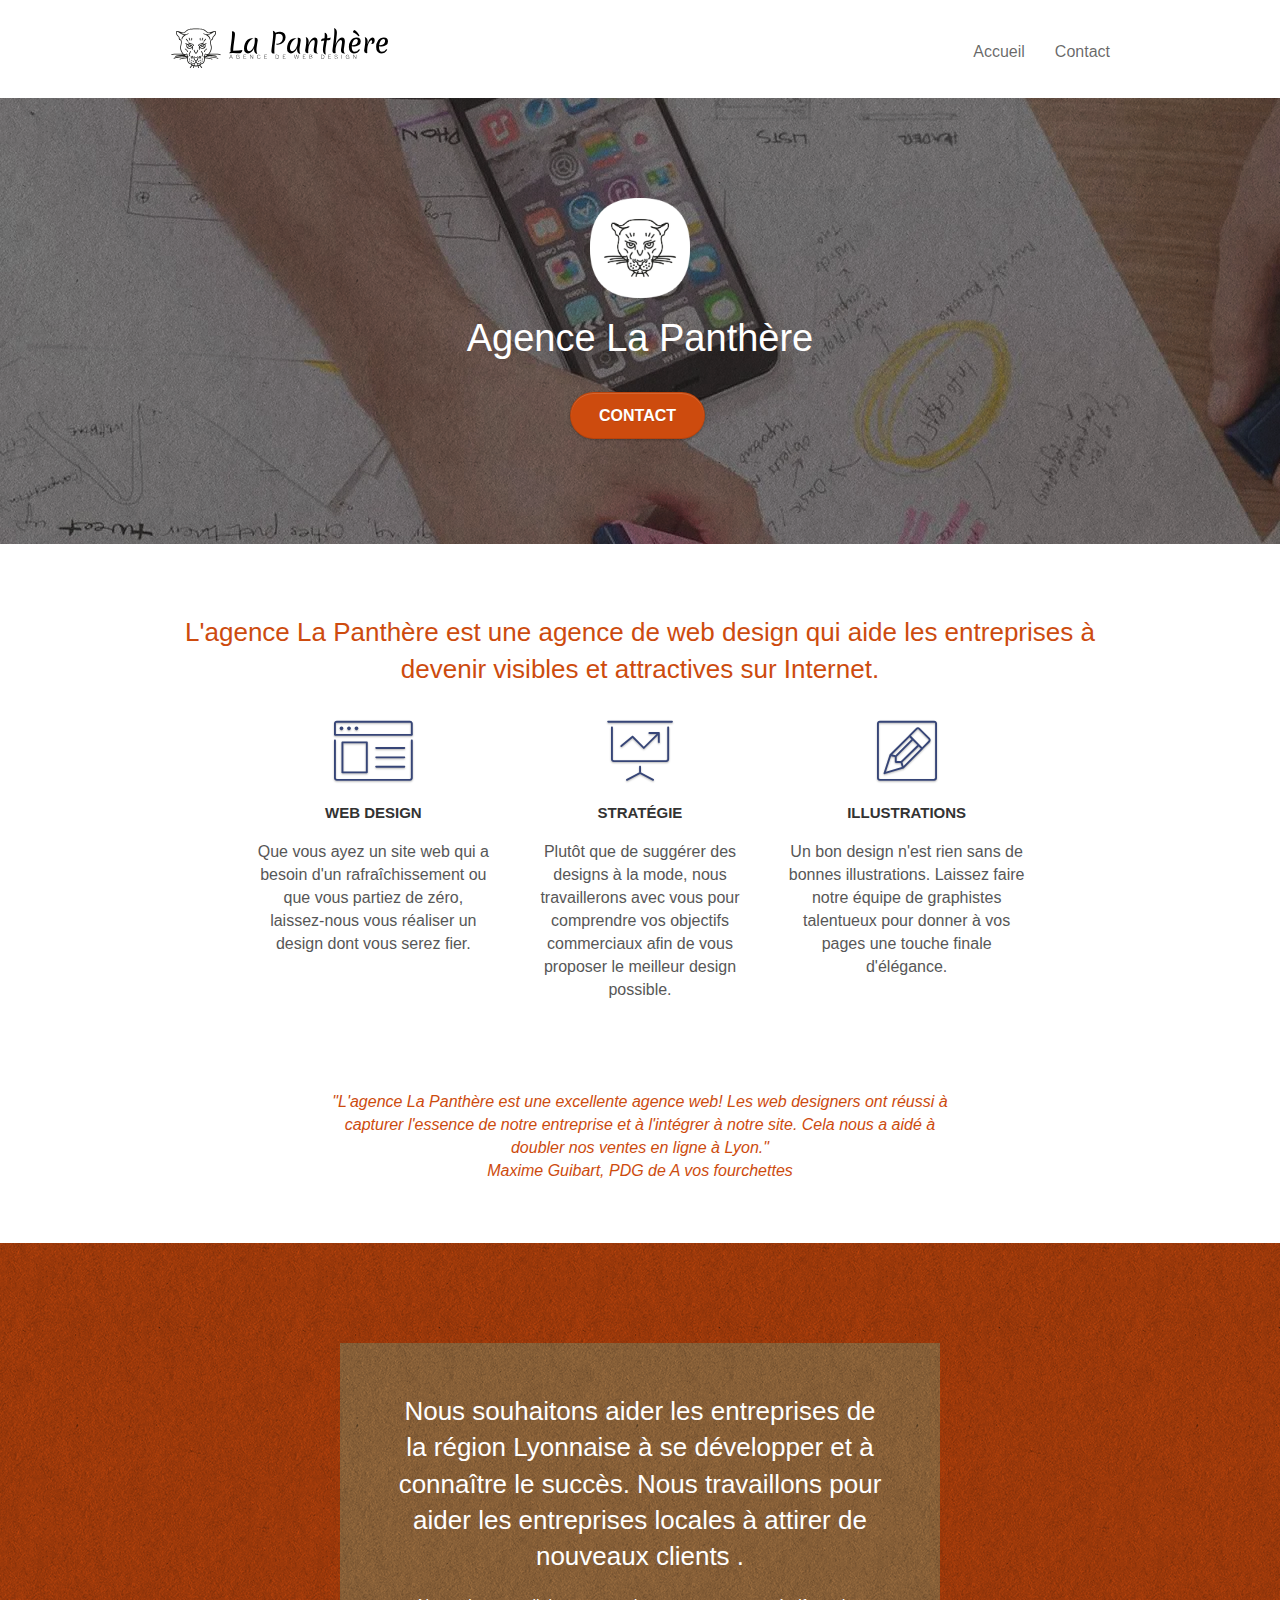
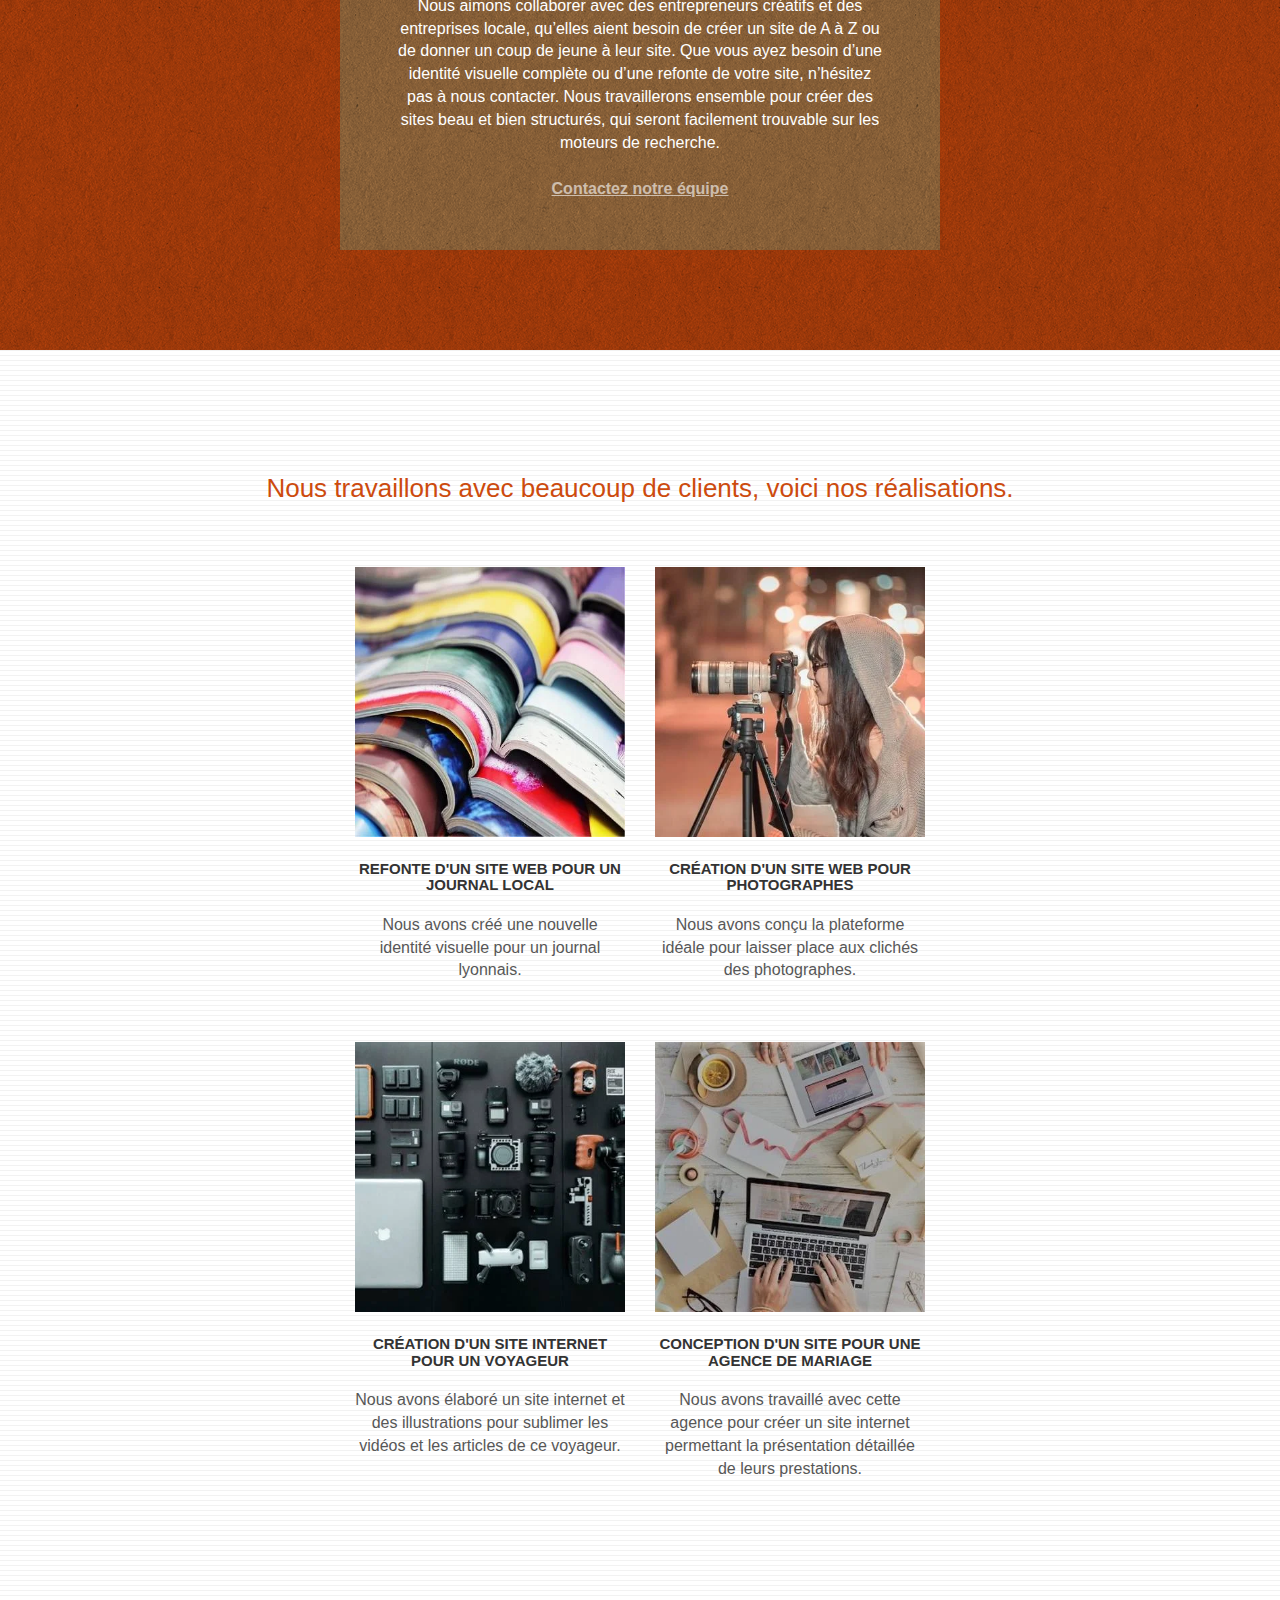
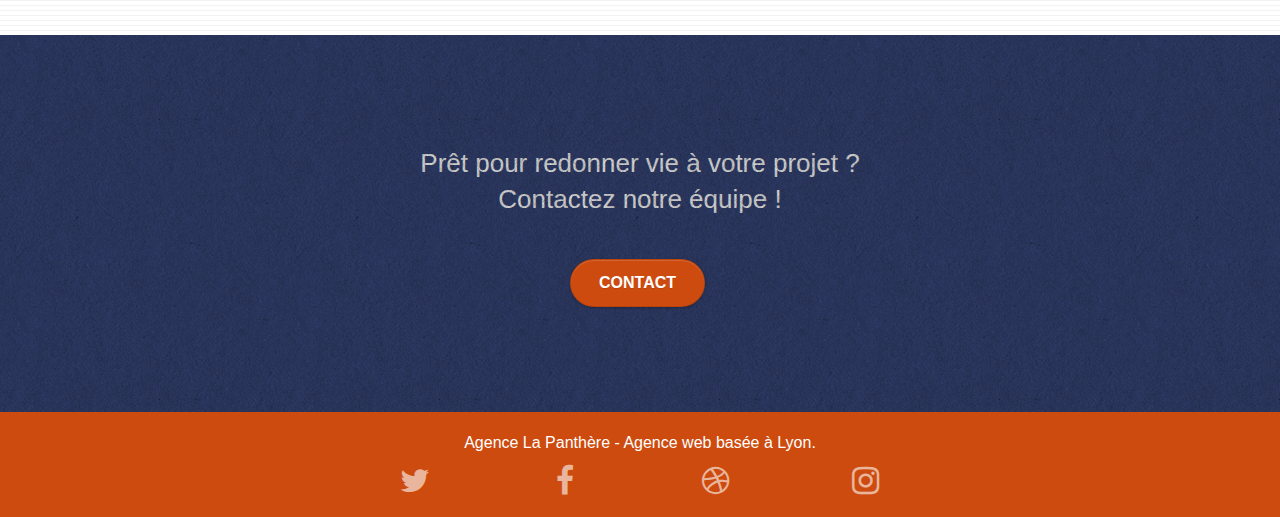
<file: index.html>
<!doctype html>
<!--Modification de la balise html lang="fr"-->
<html lang="fr">
<head>

    <meta charset="utf-8">
	<!-- Suppression de la balise meta keywords obsolète -->
	<!-- Remplissage de la balise meta description conforme aux pratiques SEO -->
    <meta name="description" content="Agence de web-design à Lyon | Profitez de la meilleure expertise pour votre stratégie web: développement de site web, web design, stratégie SEO (référencement de site internet)">
    <meta name="viewport" content="width=device-width, initial-scale=1.0, viewport-fit=cover">
    <!-- Ajout des balises "meta robots" -->
	<meta name="robots" content="index, follow">
	<meta name="googlebots" content="index, follow">

	<link rel="shortcut icon" type="image/png" href="favicon.jpg">
    
	<link rel="stylesheet" type="text/css" href="./css/min/bootstrap.min.css">
	<link rel="stylesheet" type="text/css" href="./css/min/style.min.css">
	<link rel="stylesheet" type="text/css" href="./css/min/font-awesome.min.css">
	<link rel="stylesheet" type="text/css" href="./css/min/et-line.min.css">

	<script src="./js/min/jquery-2.1.0.min.js" defer></script>
	<script src="./js/min/bootstrap1.min.js" defer></script>
	<script src="./js/min/blocs.min.js" defer></script>
	<script src="./js/min/jquery.touchSwipe.min.js" defer></script>
	<script src="./js/min/gmaps.min.js" defer></script>
		
	<!-- Création d'un nom de page attrayant et cohérent (anciennement ".")-->
    <title>La Panthère - Agence de Web-Design à Lyon - Adoptez la meilleure stratégie Web</title>
    
		<!-- Analytics -->
	<!-- Global site tag (gtag.js) - Google Analytics -->

	<script async src="https://www.googletagmanager.com/gtag/js?id=G-66DFWN9040" defer></script>
	<script defer>
		window.dataLayer = window.dataLayer || [];
		function gtag(){dataLayer.push(arguments);}
		gtag('js', new Date());

		gtag('config', 'G-66DFWN9040');
	</script>

	<!-- Analytics END -->
    
</head>
<body>
<!-- Principal conteneur -->
<div class="page-container">
    
<!-- Header (bloc-0) -->
<header class="bloc bgc-white l-bloc " id="bloc-0">
	<div class="container bloc-sm">

		<nav class="navbar row">
			<div class="navbar-header">
				<!-- Suppression de la <div class="keywords"> -->
				<a class="navbar-brand" href="./"><img src="img/agence-la-panthere-monochrome.svg" alt="Logo Agence web-design La Panthère à Lyon" height="40" /></a>
				<!-- Suppression de la <div class="keywords"> -->
				<button id="nav-toggle" type="button" class="ui-navbar-toggle navbar-toggle" data-toggle="collapse" data-target=".navbar-1">
					<span class="sr-only">Toggle navigation</span><span class="icon-bar"></span><span class="icon-bar"></span><span class="icon-bar"></span>
				</button>
			</div>
			<div class="collapse navbar-collapse navbar-1 special-dropdown-nav">
				<ul class="site-navigation nav navbar-nav">
					<li>
						<a href="./">Accueil</a>
					</li>
					<!-- Suppression de la balise "<div> vide" -->
					<li>
						<!-- Modification du nom du lien et sa cible (page2.html -> contact.html) -->
						<a href="contact.html">Contact</a>
					</li>
				</ul>
			</div>
		</nav>
	</div>
</header>
<!-- Header (bloc-0) END -->

<!-- Aside (bloc-1-presentation-bannière) -->
<aside class="bloc bgc-dark-slate-blue bg-banniere d-bloc bg-t-edge bloc-bg-texture texture-paper b-parallax" id="bloc-1-hero">
	<div class="container bloc-lg">
		<div class="row tight-width-whitespace">
			<div class="col-sm-12">
				<img src="img/webP/logo.webp" class="center-block image-resize-mode" width="100" alt="Logo Agence web-design La Panthère à Lyon - Créez des sites internet de Qualité" />
				<h1 class="text-center hero-bloc-text tc-white ">
					Agence La Panthère
				</h1>
				<div class="text-center">
					<!-- Modification cible du lien (page2.html -> contact.html) -->
					<a href="contact.html" class="btn btn-lg btn-clean btn-rd cta-hero btn-atomic-tangerine" id="cta-hero">Contact</a>
				</div>
			</div>
		</div>
	</div>
</aside>
<!-- Aside (bloc-1-presentation-bannière) END -->

<!-- Article (bloc-2-services) -->
<article class="bloc bgc-white l-bloc" id="bloc-2-services">
	<div class="container bloc-md">
		<div class="row">
			<div class="col-sm-12 text-center">
				<!-- transformation de l'image de texte en texte "p" -->
				<h2 class="info_text">L'agence La Panthère est une agence de web design qui aide les entreprises à devenir visibles et attractives sur Internet.</h2>
			</div>
		</div>
		<div class="row voffset-lg med-width-whitespace">
			<div class="col-sm-4">
				<div class="text-center">
					<span class="et-icon-browser sm-shadow icon-dark-slate-blue icons icon-lg"></span>
				</div>
				<h3 class="mg-md text-center">
					Web design
				</h3>
				<p class="text-center ">
					Que vous ayez un site web qui a besoin d'un rafraîchissement ou que vous partiez de zéro, laissez-nous vous réaliser un design dont vous serez fier.
				</p>
			</div>
			<div class="col-sm-4">
				<div class="text-center">
					<span class="et-icon-presentation sm-shadow icon-dark-slate-blue icons icon-lg"></span>
				</div>
				<h3 class="mg-md text-center">
					Stratégie
				</h3>
				<p class="text-center ">
					Plutôt que de suggérer des designs à la mode, nous travaillerons avec vous pour comprendre vos objectifs commerciaux afin de vous proposer le meilleur design possible.<br>
				</p>
			</div>
			<div class="col-sm-4">
				<div class="text-center">
					<span class="et-icon-edit sm-shadow icon-dark-slate-blue icons icon-lg"></span>
				</div>
				<h3 class="mg-md text-center">
					Illustrations
				</h3>
				<p class="text-center ">
					Un bon design n'est rien sans de bonnes illustrations. Laissez faire notre équipe de graphistes talentueux pour donner à vos pages une touche finale d'élégance.
				</p>
			</div>
		</div>
		<div class="row voffset-lg voffset">
			<div class="col-xs-12 col-md-8 col-md-offset-2 text-center">
				<!-- transformation de l'image de texte en texte "p" -->
				<p class="citation">"L'agence La Panthère est une excellente agence web! Les web designers ont réussi à capturer l'essence de notre entreprise et à l'intégrer à notre site. Cela nous a aidé à doubler nos ventes en ligne à Lyon."<br>
				Maxime Guibart, PDG de A vos fourchettes
				</p>
			</div>
		</div>
	</div>
</article>
<!-- Article (bloc-2-services) END -->

<!-- Article (bloc-3-what-i-do) -->
<article class="bloc tc-white bgc-atomic-tangerine bg-presentation d-bloc bloc-bg-texture texture-paper b-parallax" id="bloc-3-what-i-do">
	<div class="container bloc-lg">
		<div class="row tight-width-whitespace black-background">
			<div class="col-sm-12">
				<h2 class="mg-md text-center tc-white">
					Nous souhaitons aider les entreprises de la région Lyonnaise à se développer et à connaître le succès. Nous travaillons pour aider les entreprises locales à attirer de nouveaux clients .<br>
				</h2>
				<p class="text-center white">
					<!-- Modification cible du lien (page2.html -> contact.html) -->
					Nous aimons collaborer avec des entrepreneurs créatifs et des entreprises locale, qu’elles aient besoin de créer un site de A à Z ou de donner un coup de jeune à leur site. Que vous ayez besoin d’une identité visuelle complète ou d’une refonte de votre site, n’hésitez pas à nous contacter. Nous travaillerons ensemble pour créer des sites beau et bien structurés, qui seront facilement trouvable sur les moteurs de recherche. <br><br><a class="ltc-white bold-link" href="contact.html">Contactez notre équipe</a><br>
				</p>
			</div>
		</div>
	</div>
</article>
<!-- Article (bloc-3-what-i-do) END -->

<!-- Main Section (bloc-4-portfolio) -->
<section class="bloc bgc-white bg-lines-h2-bg bg-repeat l-bloc" id="bloc-4-portfolio">
	<!-- Resizing des photos et compression en ".jpg" (img 1,2,3,4) -->
	<div class="container bloc-lg">
		<div class="row">
			<div class="col-sm-12 text-center">
				<!-- transformation de l'image de texte en texte "p" -->
				<h2 class="info_text">Nous travaillons avec beaucoup de clients, voici nos réalisations.</h2>
			</div>
		</div>
		<div class="row tight-width-whitespace portfolio-row">
			<div class="col-sm-6">
				<a href="#" data-lightbox="img/webP/1.webp" data-gallery-id="gallery-1" data-caption="Refonte d'un site web pour un journal local" data-frame="snapshot-lb"><img src="img/webP/1.webp" alt="Refonte site web journal" class="img-responsive portfolio-thumb" /></a>
				<h3 class="mg-md text-center">
					Refonte d'un site web pour un journal local
				</h3>
				<p class="text-center">
					Nous avons créé une nouvelle identité visuelle pour un journal lyonnais.
				</p>
			</div>
			<div class="col-sm-6">
				<a href="#" data-lightbox="img/webP/2.webp" data-gallery-id="gallery-1" data-caption="Création d'un site web pour photographes" data-frame="snapshot-lb"><img src="img/webP/2.webp" class="img-responsive portfolio-thumb" alt="Création d'un site web pour photographes" /></a>
				<h3 class="mg-md text-center">
					Création d'un site web pour photographes
				</h3>
				<p class="text-center">
					Nous avons conçu la plateforme idéale pour laisser place aux clichés des photographes.
				</p>
			</div>
		</div>
		<div class="row tight-width-whitespace portfolio-row">
			<div class="col-sm-6">
				<a href="#" data-lightbox="img/webP/3.webp" data-gallery-id="gallery-1" data-caption="Création d'un site internet pour un voyageur" data-frame="snapshot-lb"><img src="img/webP/3.webp" class="img-responsive portfolio-thumb" alt="Création d'un site web pour voyageur"/></a>
				<h3 class="mg-md text-center">
					Création d'un site internet pour un voyageur
				</h3>
				<p class="text-center">
					Nous avons élaboré un site internet et des illustrations pour sublimer les vidéos et les articles de ce voyageur.
				</p>
			</div>
			<div class="col-sm-6">
				<a href="#" data-lightbox="img/webP/4.webp" data-gallery-id="gallery-1" data-caption="Conception d'un site pour une agence de mariage" data-frame="snapshot-lb"><img src="img/webP/4.webp" class="img-responsive portfolio-thumb" alt="Création d'un site web pour agence de mariage" /></a>
				<h3 class="mg-md text-center">
					Conception d'un site pour une agence de mariage
				</h3>
				<p class="text-center">
					Nous avons travaillé avec cette agence pour créer un site internet permettant la présentation détaillée de leurs prestations.
				</p>
			</div>
		</div>
	</div>
</section>
<!-- Main Section (bloc-4-portfolio) END -->

<!-- Article (bloc-5-cta) -->
<article class="bloc bgc-dark-slate-blue bg-banniere d-bloc bloc-bg-texture texture-paper b-parallax" id="bloc-5-cta">
	<div class="container bloc-lg">
		<div class="row">
			<h2 class="mg-md text-center tc-white">
				Prêt pour redonner vie à votre projet ?<br>Contactez notre équipe !
			</h2>
			<div class="col-sm-12 text-center">
				<!-- Modification cible du lien (page2.html -> contact.html) -->
				<a href="contact.html" class="btn btn-atomic-tangerine btn-clean btn-rd btn-lg cta-hero">Contact</a>
			</div>
		</div>
	</div>
</article>
<!-- Article (bloc-5-cta) END -->

<!-- Footer (bloc-8) -->
<footer class="bloc bgc-atomic-tangerine d-bloc" id="bloc-8">
	<div class="container bloc-sm">
		<div class="row">
			<div class="col-sm-12">
				<p class="text-center white">
					Agence La Panthère - Agence web basée à Lyon.<br>
				</p>
				<div class="row row-no-gutters social">
					<div class="col-sm-3">
						<div class="text-center">
							<!--Modification des liens réseaux sociaux + ajout de balises ARIA (nom de lien)-->
							<a class="social" href="https://www.twitter.com" aria-label="lien twitter" target="_blank"><span class="fa fa-twitter icon-md"></span></a>
						</div>
					</div>
					<div class="col-sm-3">
						<div class="text-center">
							<a class="social" href="https://www.facebook.com" aria-label="lien facebook" target="_blank"><span class="fa fa-facebook icon-md"></span></a>
						</div>
					</div>
					<div class="col-sm-3">
						<div class="text-center">
							<a class="social" href="https://www.dribbble.com" aria-label="lien dribble" target="_blank"><span class="fa fa-dribbble icon-md"></span></a>
						</div>
					</div>
					<div class="col-sm-3">
						<div class="text-center">
							<a class="social" href="https://www.instagram.com" aria-label="lien instagram" target="_blank"><span class="fa fa-instagram icon-md"></span></a>
						</div>
					</div>
					<!-- Suppression de la <div class="keywords"> -->
				</div>
				<!-- Suppression des listes de liens partenaires/annuaires  -->
			</div>
		</div>
	</div>
</footer>
<!-- Footer (bloc-8) END -->

</div>
<!-- Principal conteneur END -->

</body>
</html>
</file>
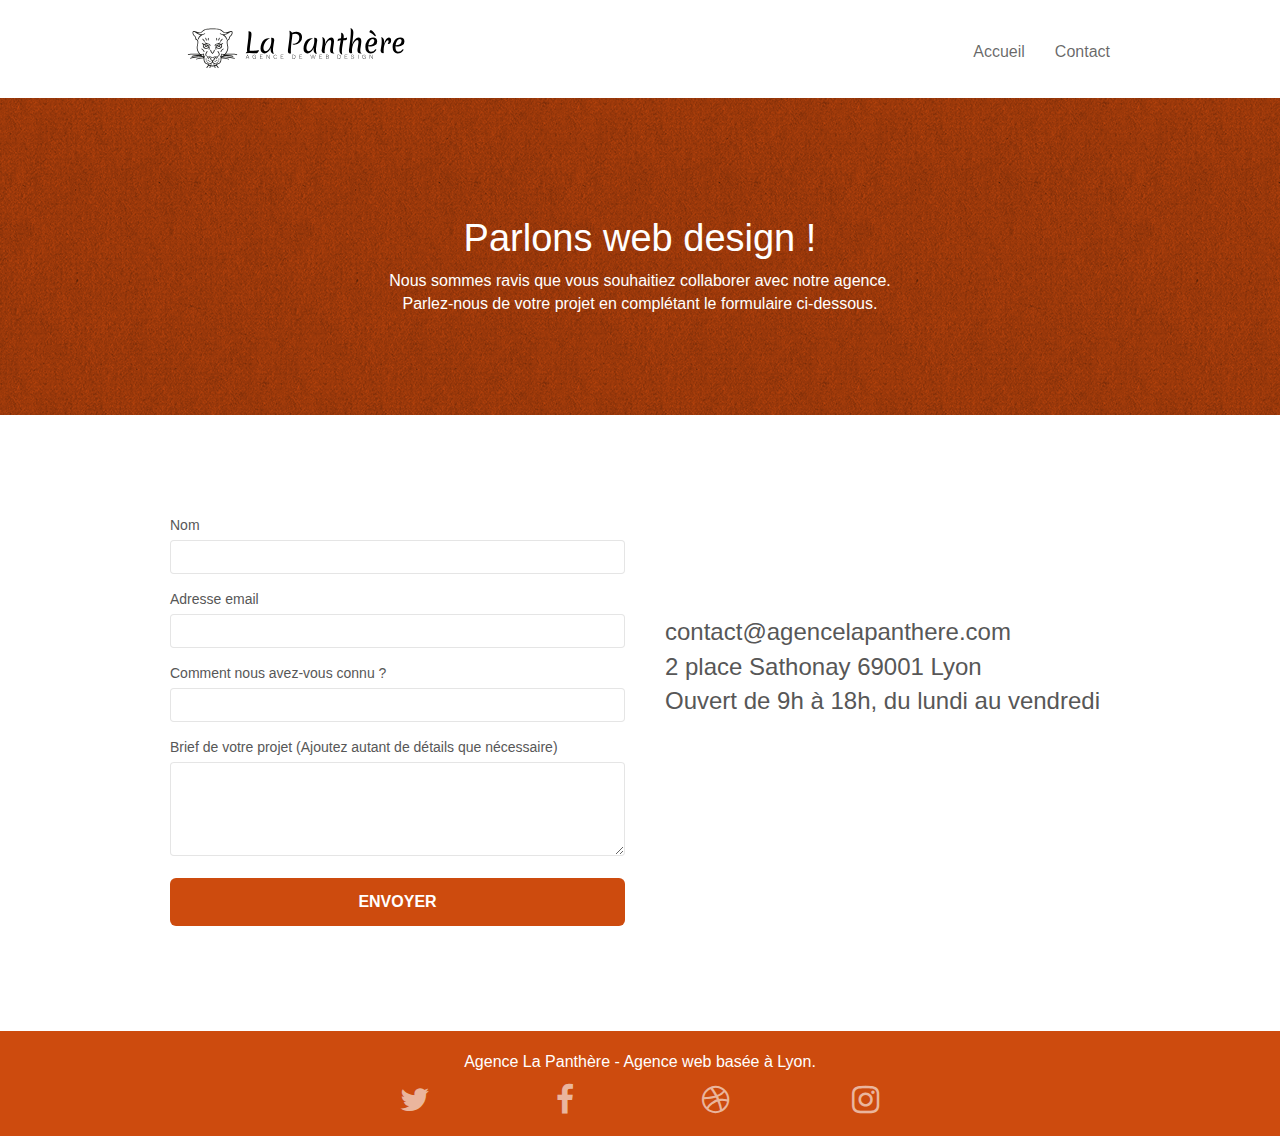
<file: contact.html>
<!doctype html>
<!--Modification de la balise html lang="fr"-->
<html lang="fr">
<head>
    <meta charset="utf-8">
    <!-- Suppression de la balise meta keywords obsolète -->
    <!-- Remplissage de la balise meta description conforme aux pratiques SEO -->
    <meta name="description" content="Contact Agence de web-design à Lyon | Profitez de la meilleure expertise pour votre stratégie web: développement de site web, web design, stratégie SEO (référencement de site internet)">
    <meta name="viewport" content="width=device-width, initial-scale=1.0, viewport-fit=cover">
	<!-- Ajout des balises "meta robots" -->
	<meta name="robots" content="index, follow">
	<meta name="googlebots" content="index, follow">

    <link rel="shortcut icon" type="image/png" href="favicon.jpg">
    
	<link rel="stylesheet" type="text/css" href="./css/min/bootstrap.min.css">
	<link rel="stylesheet" type="text/css" href="./css/min/style.min.css">
	<link rel="stylesheet" type="text/css" href="./css/min/font-awesome.min.css">
	<link rel="stylesheet" type="text/css" href="./css/min/et-line.min.css">
	
    
	
    <title>La Panthère - Contact</title>

    
<!-- Analytics -->
<!-- Global site tag (gtag.js) - Google Analytics -->
	<script async src="https://www.googletagmanager.com/gtag/js?id=G-66DFWN9040"></script>
	<script>
		window.dataLayer = window.dataLayer || [];
		function gtag(){dataLayer.push(arguments);}
		gtag('js', new Date());

		gtag('config', 'G-66DFWN9040');
	</script>
<!-- Analytics END -->
    
</head>
<body>
<!-- Principal conteneur -->
<div class="page-container">
    
<!-- Header (bloc-0) -->
<header class="bloc bgc-white l-bloc " id="bloc-0">
	<div class="container bloc-sm">
		<nav class="navbar row">
			<div class="navbar-header">
				<a class="navbar-brand" href="./"><img src="img/agence-la-panthere-monochrome.svg" alt="atlanta web design logo" height="40" width="250" /></a>
				<button id="nav-toggle" type="button" class="ui-navbar-toggle navbar-toggle" data-toggle="collapse" data-target=".navbar-1">
					<span class="sr-only">Toggle navigation</span><span class="icon-bar"></span><span class="icon-bar"></span><span class="icon-bar"></span>
				</button>
			</div>
			<div class="collapse navbar-collapse navbar-1 special-dropdown-nav">
				<ul class="site-navigation nav navbar-nav">
					<li>
						<a href="./">Accueil</a>
					</li>
					<!-- Suppression de la balise "<div> vide" -->
					<li>
						<!-- Modification du nom du lien et sa cible (page2.html -> contact.html) -->
						<a href="contact.html">Contact</a>
					</li>
				</ul>
			</div>
		</nav>
	</div>
</header>
<!-- Header (bloc-0) END -->

<!-- Aside (bloc-6 - Message engageant prospects) -->
<aside class="bloc bg-dots-bg bg-repeat bgc-atomic-tangerine d-bloc bloc-bg-texture texture-paper" id="bloc-6">
	<div class="container bloc-lg">
		<div class="row">
			<div class="col-sm-12">
				<h1 class="text-center hero-bloc-text tc-white">
					Parlons web design !
				</h1>
				<p class="text-center mg-lg tc-white tight-width-whitespace">
					Nous sommes ravis que vous souhaitiez collaborer avec notre agence.<br>
					Parlez-nous de votre projet en complétant le formulaire ci-dessous.
				</p>
			</div>
		</div>
	</div>
</aside>
<!-- Aside (bloc-6 - Message engageant prospect) END -->

<!-- Main Section (bloc-7 - Formulaire prospect) -->
<section class="bloc bgc-white l-bloc" id="bloc-7">
	<div class="container bloc-lg">
		<div class="row">
			<div class="col-sm-6">
				<form id="form_1" novalidate data-success-msg="Your message has been sent." data-fail-msg="Sorry it seems that our mail server is not responding, Sorry for the inconvenience!">
					<div class="form-group">
						<label for="name">
							Nom
						</label>
						<input id="name" class="form-control" required />
					</div>
					<div class="form-group">
						<label for="email">
							Adresse email
						</label>
						<input id="email" class="form-control" type="email" required />
					</div>
					<div class="form-group">
						<label for="canal_découverte">
							Comment nous avez-vous connu ?
						</label>
						<input class="form-control" type="email" required id="canal_découverte" />
					</div>
					<div class="form-group">
						<label for="message">
							Brief de votre projet (Ajoutez autant de détails que nécessaire)<br>
						</label><textarea id="message" class="form-control" rows="4" cols="50" required></textarea>
					</div> 
					<button class="bloc-button btn btn-lg btn-block cta-hero btn-atomic-tangerine" type="submit">
						Envoyer
					</button>
				</form>
			</div>
			<div class="col-sm-6">
				<p class="contact-text">
					contact@agencelapanthere.com<br>2 place Sathonay 69001 Lyon<br>Ouvert de 9h à 18h, du lundi au vendredi<br>
				</p>
			</div>
		</div>
	</div>
</section>
<!-- Main Section (bloc-7 - Formulaire prospect) END -->

<!-- ScrollToTop Button -->
<span class="bloc-button btn btn-d scrollToTop" onclick="scrollToTarget('1')"><span class="fa fa-chevron-up"></span></span>
<!-- ScrollToTop Button END-->


<!-- Footer (bloc-8) -->
<footer class="bloc bgc-atomic-tangerine d-bloc" id="bloc-8">
	<div class="container bloc-sm">
		<div class="row">
			<div class="col-sm-12">
				<p class="text-center white">
					Agence La Panthère - Agence web basée à Lyon.<br>
				</p>
				<div class="row row-no-gutters social">
					<div class="col-sm-3">
						<div class="text-center">
							<!--Modification des liens réseaux sociaux + ajout de balises ARIA (nom de lien)-->
							<a class="social" href="https://www.twitter.com" aria-label="lien twitter" target="_blank"><span class="fa fa-twitter icon-md"></span></a>
						</div>
					</div>
					<div class="col-sm-3">
						<div class="text-center">
							<a class="social" href="https://www.facebook.com" aria-label="lien facebook" target="_blank"><span class="fa fa-facebook icon-md"></span></a>
						</div>
					</div>
					<div class="col-sm-3">
						<div class="text-center">
							<a class="social" href="https://www.dribbble.com" aria-label="lien dribble" target="_blank"><span class="fa fa-dribbble icon-md"></span></a>
						</div>
					</div>
					<div class="col-sm-3">
						<div class="text-center">
							<a class="social" href="https://www.instagram.com" aria-label="lien instagram" target="_blank"><span class="fa fa-instagram icon-md"></span></a>
						</div>
					</div>
				</div>
			</div>
		</div>
	</div>
</footer>
<!-- Footer (bloc-8) END -->

</div>
<!-- Principal conteneur END -->
    
<script src="./js/min/jquery-2.1.0.min.js" defer></script>
<script src="./js/min/bootstrap1.min.js" defer></script>
<script src="./js/min/blocs.min.js" defer></script>
<script src="./js/min/jqBootstrapValidation.min.js" defer></script>
<script src="./js/min/formHandler.min.js" defer></script>
</body>
</html>
</file>
<file: css/min/style.min.css>
body{margin:0;padding:0;background:#FFF;overflow-x:hidden;-webkit-font-smoothing:antialiased;-moz-osx-font-smoothing:grayscale}.page-container{width:100%;height:100%}a,button{transition:all .3s ease-in-out;outline:none}a:hover{text-decoration:none;cursor:pointer}#page-loading-blocs-notifaction{position:fixed;top:0;bottom:0;width:100%;z-index:100000;background:#FFFFFF url("./img/pageload-spinner.gif") no-repeat center center}.bloc{width:100%;clear:both;background:50% 50% no-repeat;padding:0 50px;-webkit-background-size:cover;-moz-background-size:cover;-o-background-size:cover;background-size:cover;position:relative}.bloc .container{padding-left:0;padding-right:0}.bloc-lg{padding:100px 50px}.bloc-md{padding:50px}.bloc-sm{padding:20px 50px}.bg-center,.bg-l-edge,.bg-r-edge,.bg-t-edge,.bg-b-edge,.bg-tl-edge,.bg-bl-edge,.bg-tr-edge,.bg-br-edge,.bg-repeat{-webkit-background-size:auto;-moz-background-size:auto;-o-background-size:auto;background-size:auto}.bg-repeat{background:repeat}.bg-t-edge{background:top no-repeat}.bloc-bg-texture::before{content:"";background-size:2px 2px;position:absolute;top:0;bottom:0;left:0;right:0}.texture-paper::before{background:url("../../img/webP/texture-paper.webp");background-size:280px 280px}.b-parallax{background-attachment:fixed}.d-bloc{color:rgba(255,255,255,.7)}.d-bloc button:hover{color:rgba(255,255,255,.9)}.d-bloc .icon-round,.d-bloc .icon-square,.d-bloc .icon-rounded,.d-bloc .icon-semi-rounded-a,.d-bloc .icon-semi-rounded-b{border-color:rgba(255,255,255,.9)}.d-bloc .divider-h span{border-color:rgba(255,255,255,.2)}.d-bloc .a-btn,.d-bloc .navbar a,.d-bloc .navbar-brand,.d-bloc a .icon-sm,.d-bloc a .icon-md,.d-bloc a .icon-lg,.d-bloc a .icon-xl,.d-bloc h1 a,.d-bloc h2 a,.d-bloc h3 a,.d-bloc h4 a,.d-bloc h5 a,.d-bloc h6 a,.d-bloc p a{color:rgba(255,255,255,.6)}.d-bloc .a-btn:hover,.d-bloc .navbar a:hover,.d-bloc .navbar-brand:hover,.d-bloc a:hover .icon-sm,.d-bloc a:hover .icon-md,.d-bloc a:hover .icon-lg,.d-bloc a:hover .icon-xl,.d-bloc h1 a:hover,.d-bloc h2 a:hover,.d-bloc h3 a:hover,.d-bloc h4 a:hover,.d-bloc h5 a:hover,.d-bloc h6 a:hover,.d-bloc p a:hover{color:rgba(255,255,255,1)}.d-bloc .navbar-toggle .icon-bar{background:rgba(255,255,255,1)}.d-bloc .btn-wire,.d-bloc .btn-wire:hover{color:rgba(255,255,255,1);border-color:rgba(255,255,255,1)}.d-bloc .panel{color:rgba(0,0,0,.5)}.d-bloc .panel button:hover{color:rgba(0,0,0,.7)}.d-bloc .panel icon{border-color:rgba(0,0,0,.7)}.d-bloc .panel .divider-h span{border-color:rgba(0,0,0,.1)}.d-bloc .panel .a-btn{color:rgba(0,0,0,.6)}.d-bloc .panel .a-btn:hover{color:rgba(0,0,0,1)}.d-bloc .panel .btn-wire,.d-bloc .panel .btn-wire:hover{color:rgba(0,0,0,.7);border-color:rgba(0,0,0,.3)}.d-bloc .panel,.l-bloc{color:rgba(0,0,0,.5)}.d-bloc .panel button:hover,.l-bloc button:hover{color:rgba(0,0,0,.7)}.l-bloc .icon-round,.l-bloc .icon-square,.l-bloc .icon-rounded,.l-bloc .icon-semi-rounded-a,.l-bloc .icon-semi-rounded-b{border-color:rgba(0,0,0,.7)}.d-bloc .panel .divider-h span,.l-bloc .divider-h span{border-color:rgba(0,0,0,.1)}.d-bloc .panel .a-btn,.l-bloc .a-btn,.l-bloc .navbar a,.l-bloc .navbar-brand,.l-bloc a .icon-sm,.l-bloc a .icon-md,.l-bloc a .icon-lg,.l-bloc a .icon-xl,.l-bloc h1 a,.l-bloc h2 a,.l-bloc h3 a,.l-bloc h4 a,.l-bloc h5 a,.l-bloc h6 a,.l-bloc p a{color:rgba(0,0,0,.6)}.d-bloc .panel .a-btn:hover,.l-bloc .a-btn:hover,.l-bloc .navbar a:hover,.l-bloc .navbar-brand:hover,.l-bloc a:hover .icon-sm,.l-bloc a:hover .icon-md,.l-bloc a:hover .icon-lg,.l-bloc a:hover .icon-xl,.l-bloc h1 a:hover,.l-bloc h2 a:hover,.l-bloc h3 a:hover,.l-bloc h4 a:hover,.l-bloc h5 a:hover,.l-bloc h6 a:hover,.l-bloc p a:hover{color:rgba(0,0,0,1)}.l-bloc .navbar-toggle .icon-bar{color:rgba(0,0,0,.6)}.d-bloc .panel .btn-wire,.d-bloc .panel .btn-wire:hover,.l-bloc .btn-wire,.l-bloc .btn-wire:hover{color:rgba(0,0,0,.7);border-color:rgba(0,0,0,.3)}.voffset{margin-top:30px}.voffset-lg{margin-top:80px}.row-no-gutters{margin-right:0;margin-left:0}.row.row-no-gutters>[class^="col-"],.row.row-no-gutters>[class*=" col-"]{padding-right:0;padding-left:0}#bloc-1-hero h1{font-size:38px}.navbar{margin-bottom:0;z-index:1}.navbar-brand{height:auto;padding:3px 15px;font-size:25px;font-weight:normal;font-weight:600;line-height:44px}.navbar-brand img{max-height:200px;margin:0 5px 0 0;display:inline}.navbar-brand img[src$=svg]{min-width:100px}.nav-center .navbar-brand img{margin:0}.navbar .nav{padding-top:2px;margin-right:-16px;float:right;z-index:1}.nav>li{float:left;margin-top:4px;font-size:16px}.navbar-nav .open .dropdown-menu>li>a{text-align:inherit}.nav>li a:hover,.nav>li a:focus{background:transparent}.navbar-toggle{margin:10px 10px 0 0;border:0}.navbar-toggle:hover{background:transparent}.navbar-toggle .icon-bar{background-color:rgba(0,0,0,.5);width:26px}.nav-invert .navbar .nav{float:left}.nav-invert .navbar-header,.nav-invert .navbar-brand{float:right;position:relative;z-index:2}.nav>li>.dropdown a{background:none;display:block;padding:14px 15px}nav .caret{margin:0 5px}.dropdown-menu .dropdown-menu{top:-8px;left:100%}.dropdown-menu .dropmenu-flow-right{top:100%;left:0;margin-left:-1px;border-top-left-radius:0;border-top-right-radius:0}.dropdown-menu .dropdown span{border:4px solid black;border-top-color:transparent;border-right-color:transparent;border-bottom-color:transparent;margin:6px -5px 0 0;float:right}.mg-md{margin-top:10px;margin-bottom:20px}.mg-lg{margin-top:10px;margin-bottom:40px}.btn{margin:0 5px 5px 0}.btn.pull-right{margin:0 0 5px 5px}.btn-d,.btn-d:hover,.btn-d:focus{color:#FFF;background:none}button{outline:none}.btn-rd{border-radius:40px}.btn-clean{border:1px solid rgba(0,0,0,.08);border-bottom-color:rgba(0,0,0,.1);text-shadow:0 1px 0 rgba(0,0,1,.1);box-shadow:0 1px 3px rgba(0,0,1,.25),inset 0 1px 0 0 rgba(255,255,255,.15)}.icon-md{font-size:30px}.icon-lg{font-size:60px}.sm-shadow{text-shadow:0 1px 2px rgba(0,0,0,.3)}.panel-sq,.panel-sq .panel-heading,.panel-sq .panel-footer{border-radius:0}.panel-rd{border-radius:30px}.panel-rd .panel-heading{border-radius:29px 29px 0 0}.panel-rd .panel-footer{border-radius:0 0 29px 29px}.form-control{border-color:rgba(0,0,0,.1);box-shadow:none}.scrollToTop{width:40px;height:40px;position:fixed;bottom:20px;right:20px;opacity:0;z-index:500;transition:all .3s ease-in-out}.scrollToTop span{margin-top:6px}.showScrollTop{font-size:14px;opacity:1}a[data-lightbox]{position:relative;display:block;text-align:center}a[data-lightbox]:hover::before{content:"+";font-family:"HelveticaNeue-Light","Helvetica Neue Light","Helvetica Neue",Helvetica,Arial;font-size:32px;width:50px;height:50px;margin-left:-25px;border-radius:50%;background:rgba(0,0,0,.6);color:#FFF;font-weight:100;z-index:1;position:absolute;top:50%;transform:translateY(-50%);-webkit-transform:translateY(-50%)}a[data-lightbox]:hover img{opacity:.6;-webkit-animation-fill-mode:none;animation-fill-mode:none}#lightbox-modal{display:flex;align-items:center}#lightbox-modal .modal-dialog{width:90%;max-width:900px;margin:0 auto 0}#lightbox-modal .modal-dialog img{max-height:90vh;margin:0 auto}.lightbox-caption{padding:20px;color:#FFF;background:rgba(0,0,0,.5);position:absolute;left:15px;right:15px;bottom:5px}.close-lightbox{color:#FFF;font-size:30px;position:absolute;top:20px;right:20px;z-index:20;background:rgba(0,0,0,.5);border:none;line-height:30px;padding:0 9px 5px;opacity:.3}.close-lightbox:hover,.next-lightbox:hover,.prev-lightbox:hover{opacity:1.0;color:#FFF}.next-lightbox,.prev-lightbox{font-size:20px;color:rgba(255,255,255,.9);background:rgba(0,0,0,.5);transition:all .2s ease-in-out;position:absolute;top:45%;z-index:1;opacity:.4}.next-lightbox{padding:6px 8px 1px 13px;right:25px}.prev-lightbox{padding:6px 13px 1px 10px;left:25px}.snapshot-lb .modal-body{padding-bottom:45px}.snapshot-lb .lightbox-caption{padding:0;color:rgba(0,0,0,.5);background:none}h1,h2,h3,h4,h5,h6,p,label,.btn,a{font-family:"helvetica";font-weight:400;color:#575757}.container{max-width:1000px}.hero-bloc-text{font-size:38px}.statement-bloc-text{line-height:26px;font-style:italic;font-size:20px;text-align:center;font-weight:lighter;max-width:520px;margin:auto auto auto auto}p{font-size:16px}.tight-width-whitespace{max-width:600px;margin:auto auto auto auto}.h1{font-size:20px;font-family:"Open Sans"}.cta-hero{margin-top:22px;color:#FFFFFF;text-transform:uppercase;padding:12px 28px 12px 28px;font-size:16px;font-weight:700}.social{display:flex;justify-content:space-evenly;align-items:center;max-width:600px;margin:auto auto auto auto}h2{font-size:26px;line-height:1.4em}h3{font-size:15px;text-transform:uppercase;font-weight:700;color:#333333}.med-width-whitespace{max-width:800px;margin:auto auto auto auto;box-shadow:0 0 0 #000000}h1{color:#333333}h4{color:#333333}.icons{margin-bottom:14px;margin-top:24px}.white{color:#FFFFFF}.portfolio-thumb{margin-bottom:24px}.portfolio-row{margin-bottom:44px;margin-top:50px}.avatar{box-shadow:0 4px 9px rgba(0,0,0,.3)}.black-background{background-color:rgba(165,147,99,.7);padding:40px 40px 40px 40px}.bold-link{font-weight:900;text-decoration:underline}.bgc-white{background-color:#FFFFFF}.bgc-dark-slate-blue{background-color:#364577}.bgc-atomic-tangerine{background-color:#CD4B0E}.tc-white{color:#FFFFFF}.btn-atomic-tangerine{background:#CD4B0E;color:#FFFFFF}.btn-atomic-tangerine:hover{background:#c27956;color:#FFFFFF}.ltc-white{color:#FFFFFF}.ltc-white:hover{color:#cccccc}.ltc-atomic-tangerine{color:#F3976C}.ltc-atomic-tangerine:hover{color:#c27956}.icon-dark-slate-blue{color:#364577;border-color:#364577}.bg-dots-bg{background-image:url("../../img/webP/dots-bg.webp")}.bg-lines-h2-bg{background-image:url("../../img/webP/lines-h2-bg.webp")}.bg-banniere{background-image:url("../../img/webP/agence-la-panthere.webp")}.bg-presentation{background-image:url("../../img/webP/image-de-presentation.webp")}.citation{font-size:16px;font-style:italic;color:#CD4B0E}.info_text{color:#CD4B0E}.contact-text{margin:auto;width:fit-content;padding:0;margin-top:100px;font-size:24px}@media screen and (max-width:767px){.page-container{overflow-x:hidden;position:relative}h1,h2,h3,h4,h5,h6,p,#disqus_thread{padding-left:10px;padding-right:10px}.b-parallax{background-attachment:scroll}.navbar .nav{padding-top:0;border-top:1px solid rgba(0,0,0,.2);float:none}.navbar.row{margin-left:0;margin-right:0}.site-navigation{position:inherit;transform:none;-webkit-transform:none;-ms-transform:none}.nav>li{margin-top:0;border-bottom:1px solid rgba(0,0,0,.1);background:rgba(0,0,0,.05);text-align:left;padding-left:15px;width:100%}.nav>li:hover{background:rgba(0,0,0,.08)}.dropdown .dropdown a .caret{float:none;margin:5px 0 0 10px;border:4px solid black;border-bottom-color:transparent;border-right-color:transparent;border-left-color:transparent}#hero-bloc .navbar .nav{background:rgba(0,0,0,.8)}#hero-bloc .navbar .nav a{color:rgba(255,255,255,.6)}#bloc-1-hero h1{font-size:32px}.hero-bloc-text{font-size:32px}.hero{padding:50px 0}.hero-nav{left:-1px;right:-1px}.navbar-collapse{padding:0;overflow-x:hidden;-webkit-box-shadow:none;box-shadow:none}.navbar-brand img{max-height:40px;width:auto}.nav-invert .navbar-header{float:none;width:100%}.nav-invert .navbar-toggle{float:left;margin-left:10px}.bloc{padding-left:0;padding-right:0}.bloc-xxl,.bloc-xl,.bloc-lg{padding:40px 0}.bloc-sm,.bloc-md{padding-left:0;padding-right:0}.bloc .container,.bloc-fill-screen .fill-bloc-top-edge,.bloc-fill-screen .fill-bloc-bottom-edge{padding-left:0;padding-right:0}.a-block{padding:0 10px}.btn-dwn{display:none}.voffset{margin-top:5px}.voffset-md{margin-top:20px}.voffset-lg{margin-top:30px}form{padding:5px}.close-lightbox{display:inline-block}.blocsapp-device-iphone5{background-size:216px 425px;padding-top:60px;width:216px;height:425px}.blocsapp-device-iphone5 img{width:180px;height:320px}.black-background{padding:inherit}.contact-text{margin:auto;width:fit-content;padding:0;font-size:inherit}}@media screen and (min-width:768px) and (max-width:1023px){.site-navigation{position:absolute;top:50%;right:20px;transform:translate(0,-50%);-webkit-transform:translateY(-50%)}.nav>li .dropdown-menu a,.nav>li .dropdown-menu a:hover{color:#484848}.nav-invert .site-navigation{left:0;right:0}.nav-center{text-align:center}.nav-center .navbar-header{width:100%}.nav-center .navbar-header,.nav-center .navbar-brand,.nav-center .nav>li{float:none;display:inline-block}.nav-center .site-navigation{position:relative;width:100%;right:0;margin-right:0;margin-top:20px}.nav-center.mini-nav .navbar-toggle{float:none;margin:10px auto 0}.navbar .nav{max-width:80%}.nav-center.navbar .nav{max-width:100%}.bloc{padding-left:20px;padding-right:20px}.bloc .container{padding-left:0;padding-right:0}.container{width:100%}.b-parallax{background-attachment:scroll}.page-container,#hero-bloc{overflow-x:hidden;position:relative}.bloc-group,.bloc-group .bloc{display:block;width:100%}.bloc-fill-screen .fill-bloc-top-edge,.bloc-fill-screen .fill-bloc-bottom-edge{padding:0 20px}}@media only screen and (min-width:768px) and (max-width:1023px) and (orientation:landscape){.b-parallax{background-attachment:scroll}}
</file>
